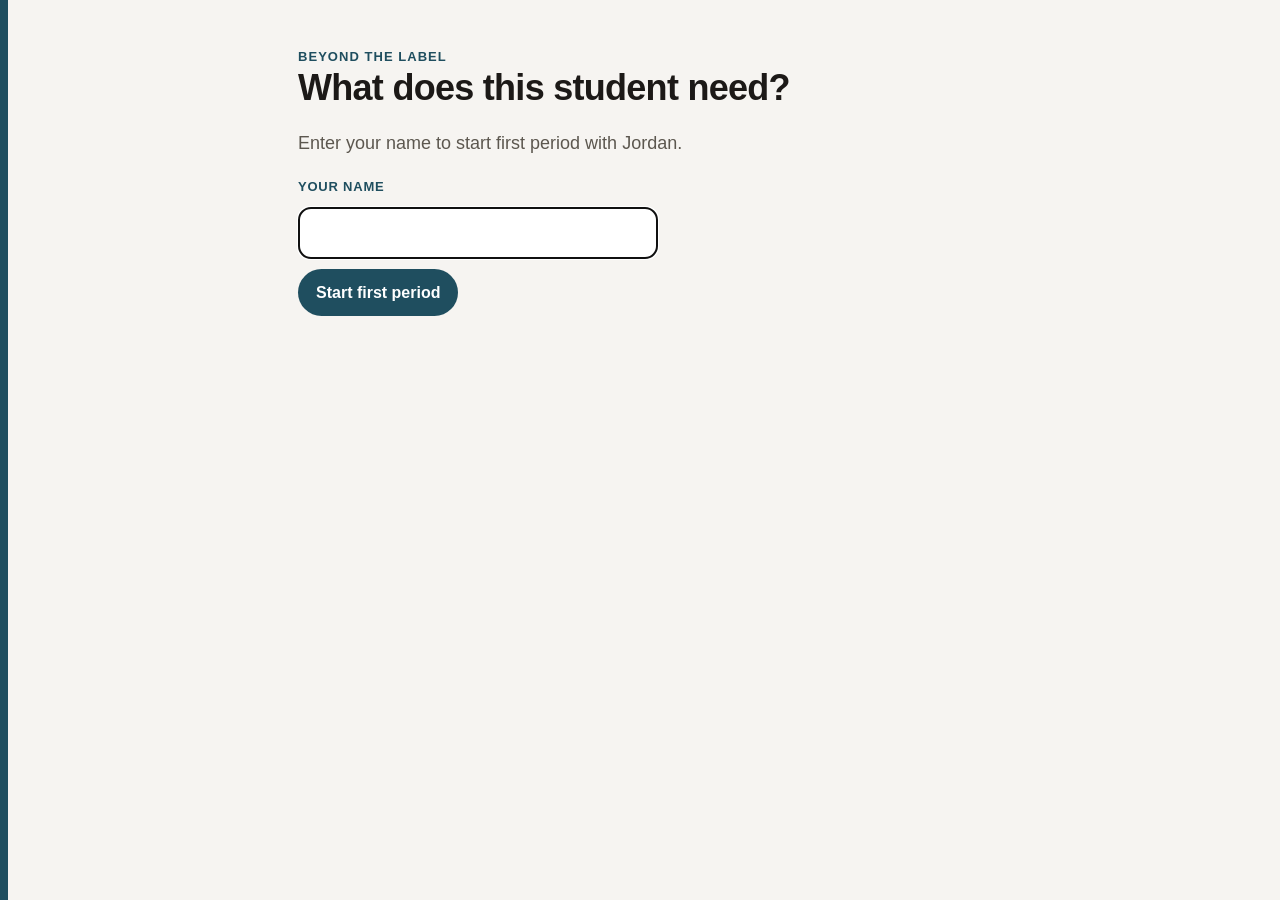
<file: site/index.html>
<!DOCTYPE html>
<html lang="en">
<head>
  <meta charset="utf-8">
  <meta name="viewport" content="width=device-width, initial-scale=1">
  <title>Beyond the label</title>
  <link rel="stylesheet" href="styles.css">
</head>
<body>
  <div class="rail" aria-hidden="true"></div>
  <main id="app" class="wrap"></main>
  <script src="game.js"></script>
</body>
</html>
</file>
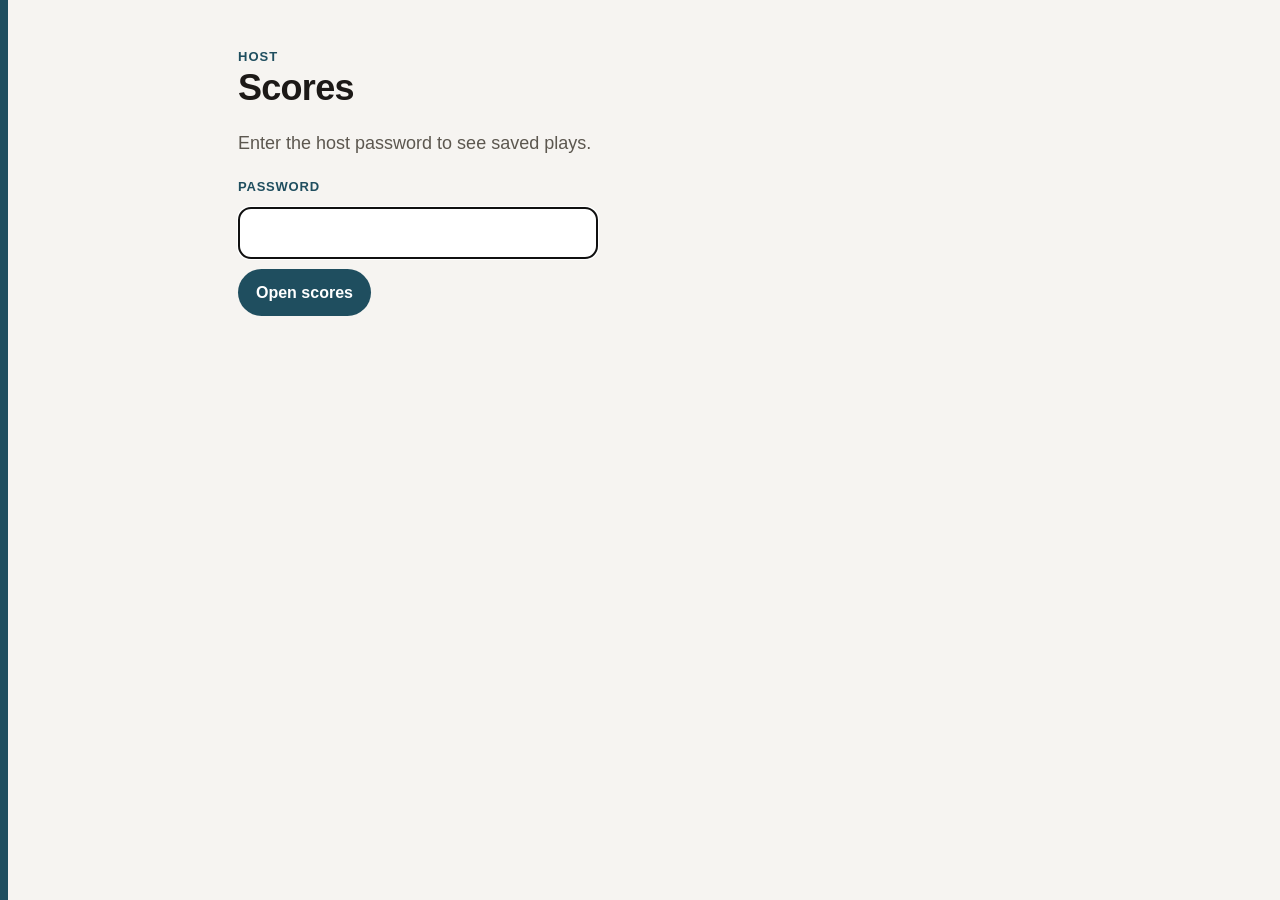
<file: site/host.html>
<!DOCTYPE html>
<html lang="en">
<head>
  <meta charset="utf-8">
  <meta name="viewport" content="width=device-width, initial-scale=1">
  <title>Host · Beyond the label</title>
  <link rel="stylesheet" href="styles.css">
</head>
<body>
  <div class="rail" aria-hidden="true"></div>
  <main id="host" class="wrap host-wrap"></main>
  <script src="host.js"></script>
</body>
</html>
</file>
<file: site/styles.css>
:root {
  --paper: #f6f4f1;
  --ink: #1c1917;
  --muted: #5c574f;
  --faint: #8a847c;
  --slate: #1f4e5f;
  --slate-soft: #e6eef0;
  --clay: #8c4a32;
  --clay-soft: #f3ebe6;
  --line: #ddd8d2;
  --white: #ffffff;
}

* {
  box-sizing: border-box;
}

body {
  margin: 0;
  background: var(--paper);
  color: var(--ink);
  font-family: Calibri, "Segoe UI", sans-serif;
  line-height: 1.45;
}

.rail {
  position: fixed;
  top: 0;
  bottom: 0;
  left: 0;
  width: 8px;
  background: var(--slate);
}

.wrap {
  max-width: 740px;
  margin: 0 auto;
  padding: 48px 28px 88px;
}

.eyebrow {
  margin: 0;
  color: var(--slate);
  font-size: 13px;
  font-weight: 700;
  letter-spacing: 0.08em;
  text-transform: uppercase;
}

.top {
  display: flex;
  align-items: center;
  justify-content: space-between;
  gap: 16px;
  margin-bottom: 14px;
}

.count {
  margin: 0;
  color: var(--faint);
  font-size: 14px;
}

.progress {
  display: flex;
  gap: 6px;
  align-items: center;
  margin: 0 0 22px;
}

.progress span {
  width: 10px;
  height: 6px;
  border-radius: 99px;
  background: var(--line);
}

.progress span.is-done,
.progress span.is-now {
  background: var(--slate);
}

.progress span.is-now {
  width: 28px;
}

h1 {
  margin: 0 0 22px;
  font-size: 36px;
  line-height: 1.15;
  font-weight: 700;
  letter-spacing: -0.02em;
}

.kicker {
  display: flex;
  align-items: baseline;
  justify-content: space-between;
  gap: 16px;
  margin: 0 0 6px;
  color: var(--slate);
  font-size: 13px;
  font-weight: 700;
  letter-spacing: 0.06em;
  text-transform: uppercase;
}

.kicker .day {
  color: var(--faint);
  font-weight: 700;
  white-space: nowrap;
}

.scene {
  margin: 0 0 22px;
  font-size: 18px;
  line-height: 1.45;
}

.choices {
  display: flex;
  flex-direction: column;
  gap: 10px;
  margin: 0;
  padding: 0;
  list-style: none;
}

.choice {
  display: block;
  width: 100%;
  margin: 0;
  padding: 16px 18px;
  border: 1px solid var(--line);
  border-radius: 12px;
  background: var(--white);
  color: var(--ink);
  font: inherit;
  font-size: 16px;
  line-height: 1.4;
  text-align: left;
  cursor: pointer;
}

.choice:hover:not(:disabled) {
  border-color: var(--slate);
}

.choice:focus-visible,
.btn:focus-visible {
  outline: 2px solid var(--slate);
  outline-offset: 3px;
}

.choice.is-selected {
  border-color: var(--slate);
  background: var(--slate-soft);
}

.choice:disabled {
  cursor: default;
}

.choice:disabled:not(.is-selected) {
  opacity: 0.5;
}

.happens {
  margin-top: 18px;
  padding: 16px 18px;
  border-radius: 12px;
}

.happens.repair {
  background: var(--slate-soft);
}

.happens.label {
  background: var(--clay-soft);
}

.happens h2 {
  margin: 0 0 6px;
  font-size: 13px;
  letter-spacing: 0.06em;
  text-transform: uppercase;
}

.happens.repair h2 {
  color: var(--slate);
}

.happens.label h2 {
  color: var(--clay);
}

.happens p {
  margin: 0;
  font-size: 16px;
}

.choice-photo,
.ending-photo {
  display: block;
  width: min(100%, 280px);
  margin-top: 14px;
  border-radius: 12px;
}

.ending-photo {
  width: min(100%, 420px);
  margin: 0 0 22px;
}

.prompt {
  margin: 16px 0 0;
  color: var(--faint);
  font-size: 14px;
}

.name-form {
  display: flex;
  flex-direction: column;
  align-items: flex-start;
  gap: 10px;
}

.name-form label {
  color: var(--slate);
  font-size: 13px;
  font-weight: 700;
  letter-spacing: 0.06em;
  text-transform: uppercase;
}

.name-form input {
  width: min(100%, 360px);
  padding: 12px 14px;
  border: 1px solid var(--line);
  border-radius: 12px;
  background: var(--white);
  color: var(--ink);
  font: inherit;
  font-size: 18px;
}

.name-form .prompt {
  margin: 0;
}

.actions {
  margin-top: 16px;
}

.btn {
  border: 0;
  border-radius: 999px;
  padding: 12px 18px;
  background: var(--slate);
  color: var(--white);
  font: inherit;
  font-size: 16px;
  font-weight: 700;
  cursor: pointer;
}

.btn:hover {
  background: #173b48;
}

.lede {
  margin: 0 0 22px;
  max-width: 38em;
  color: var(--muted);
  font-size: 18px;
}

.stats {
  display: flex;
  gap: 36px;
  margin: 0 0 28px;
}

.stat strong {
  display: block;
  font-size: 36px;
  line-height: 1;
  letter-spacing: -0.03em;
}

.stat.kept strong {
  color: var(--slate);
}

.stat span {
  display: block;
  margin-top: 6px;
  max-width: 16em;
  color: var(--muted);
  font-size: 14px;
}

hr {
  border: 0;
  border-top: 1px solid var(--line);
  margin: 8px 0 24px;
}

h2.section {
  margin: 0 0 16px;
  font-size: 22px;
}

.moves {
  display: flex;
  flex-direction: column;
  gap: 16px;
  margin: 0 0 28px;
  padding: 0;
  list-style: none;
}

.moves h3 {
  margin: 0;
  font-size: 16px;
}

.moves h3 span.mark {
  margin-left: 8px;
  font-weight: 400;
}

.moves p {
  margin: 2px 0 0;
  color: var(--muted);
}

.moves .yours {
  margin-top: 2px;
  color: var(--faint);
  font-size: 14px;
}

.host-wrap {
  max-width: 860px;
}

.btn-quiet {
  background: transparent;
  color: var(--slate);
  border: 1px solid var(--line);
}

.btn-quiet:hover {
  background: var(--slate-soft);
}

.scores {
  width: 100%;
  border-collapse: collapse;
  background: var(--white);
  border: 1px solid var(--line);
  border-radius: 12px;
  overflow: hidden;
}

.scores th,
.scores td {
  padding: 14px 16px;
  text-align: left;
  border-bottom: 1px solid var(--line);
}

.scores tr:last-child td {
  border-bottom: 0;
}

.scores th {
  background: var(--slate-soft);
}

.sort {
  display: inline-flex;
  align-items: center;
  gap: 8px;
  margin: 0;
  padding: 0;
  border: 0;
  background: transparent;
  color: var(--slate);
  font: inherit;
  font-size: 13px;
  font-weight: 700;
  letter-spacing: 0.06em;
  text-transform: uppercase;
  cursor: pointer;
}

.sort:focus-visible {
  outline: 2px solid var(--slate);
  outline-offset: 3px;
}

.scores td.num {
  font-variant-numeric: tabular-nums;
}

.delete {
  padding: 6px 12px;
  font-size: 14px;
}

@media (max-width: 640px) {
  .wrap {
    padding: 32px 18px 64px;
  }

  h1 {
    font-size: 30px;
  }

  .stats {
    flex-direction: column;
    gap: 18px;
  }
}
</file>
